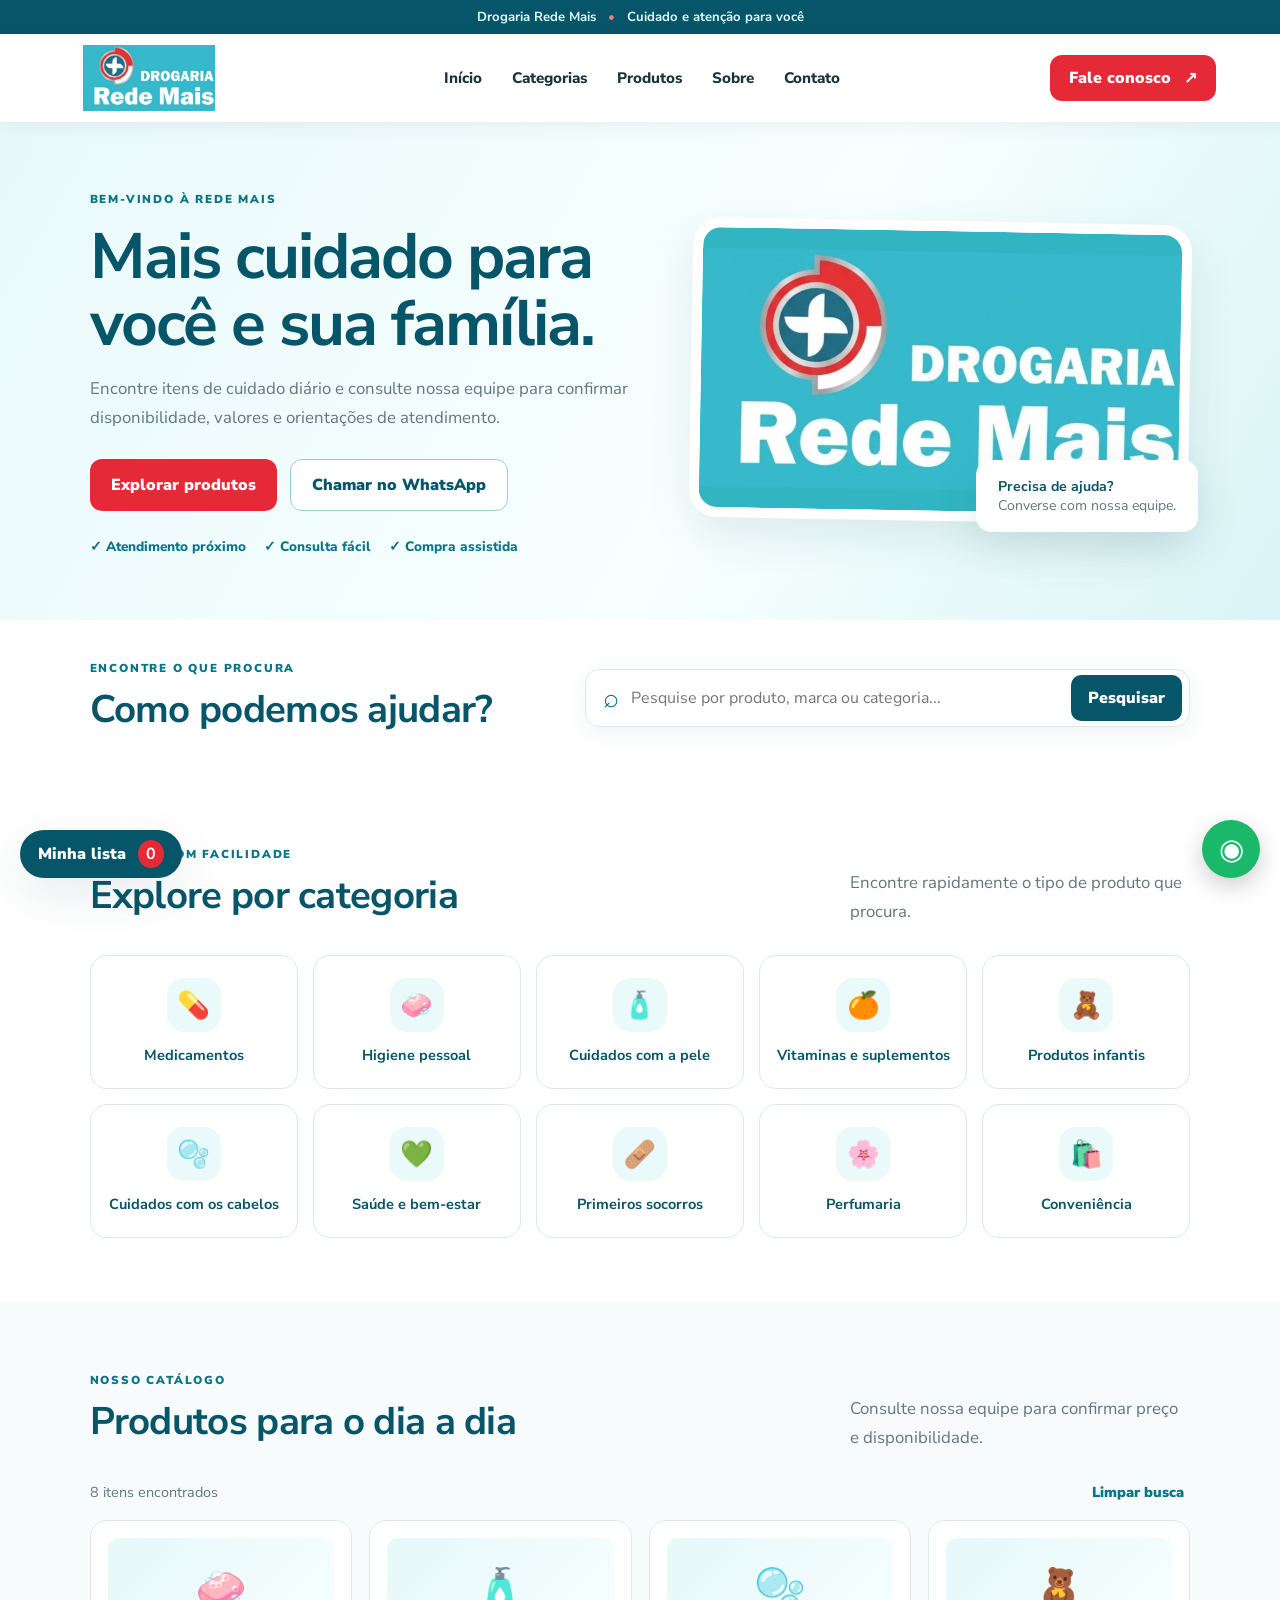
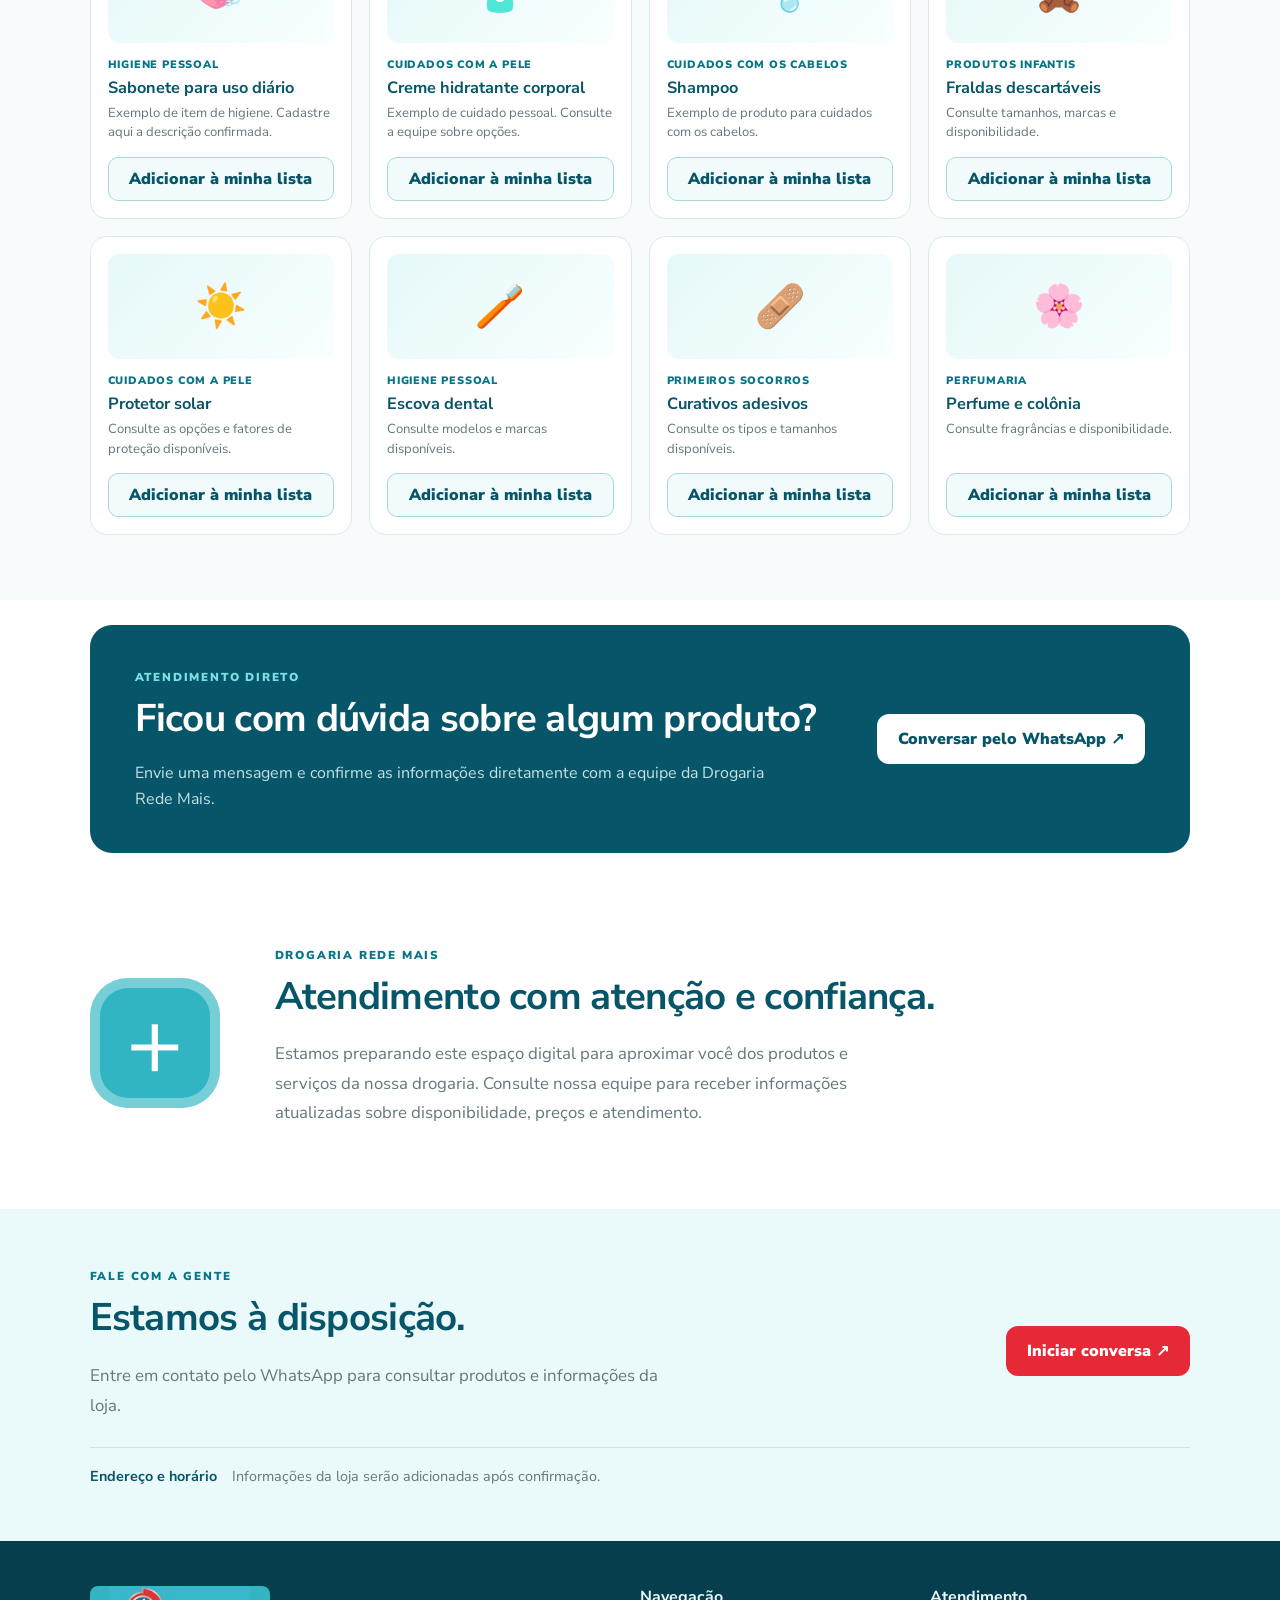
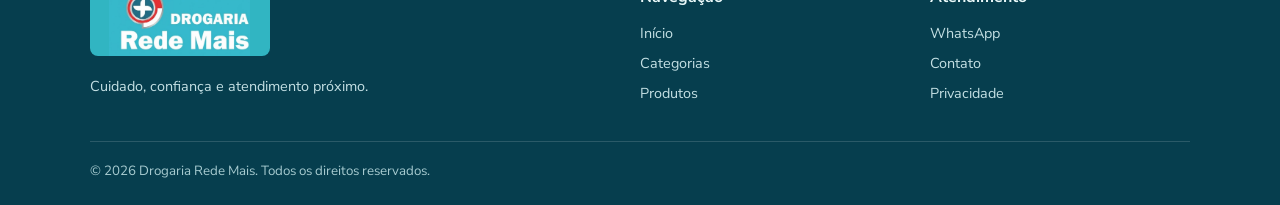
<file: drogaria-rede-mais/drogaria-rede-mais/index.html>
<!doctype html>
<html lang="pt-BR">
<head>
  <meta charset="utf-8">
  <meta name="viewport" content="width=device-width, initial-scale=1">
  <meta name="theme-color" content="#31b5c2">
  <title>Drogaria Rede Mais | Cuidado e atendimento pelo WhatsApp</title>
  <meta name="description" content="Conheça a Drogaria Rede Mais. Consulte produtos, categorias e ofertas e fale com nossa equipe pelo WhatsApp.">
  <meta name="robots" content="index,follow">
  <link rel="canonical" href="https://www.seudominio.com.br/">
  <meta property="og:type" content="website">
  <meta property="og:title" content="Drogaria Rede Mais">
  <meta property="og:description" content="Cuidado, confiança e atendimento próximo. Consulte nossos produtos pelo WhatsApp.">
  <meta property="og:image" content="images/logo-rede-mais.jpg">
  <link rel="preconnect" href="https://fonts.googleapis.com">
  <link rel="preconnect" href="https://fonts.gstatic.com" crossorigin>
  <link href="https://fonts.googleapis.com/css2?family=Nunito+Sans:wght@400;600;700;800;900&display=swap" rel="stylesheet">
  <link rel="stylesheet" href="css/style.css">
  <script type="application/ld+json">
  {
    "@context":"https://schema.org",
    "@type":"Pharmacy",
    "name":"Drogaria Rede Mais",
    "image":"images/logo-rede-mais.jpg",
    "description":"Drogaria com atendimento e consulta de produtos pelo WhatsApp.",
    "telephone":"",
    "address":{"@type":"PostalAddress","addressCountry":"BR"}
  }
  </script>
</head>
<body>
  <div class="top-strip">Drogaria Rede Mais <span>•</span> Cuidado e atenção para você</div>
  <header class="site-header">
    <a class="brand" href="index.html" aria-label="Drogaria Rede Mais - início">
      <img src="images/logo-rede-mais.jpg" alt="Logomarca Drogaria Rede Mais">
    </a>
    <button class="menu-toggle" id="menuToggle" aria-label="Abrir menu" aria-expanded="false">☰</button>
    <nav class="main-nav" id="mainNav">
      <a href="#inicio">Início</a><a href="#categorias">Categorias</a><a href="#produtos">Produtos</a><a href="#sobre">Sobre</a><a href="#contato">Contato</a>
    </nav>
    <a class="header-whatsapp" data-whatsapp-link href="#" target="_blank" rel="noopener">Fale conosco <span>↗</span></a>
  </header>

  <main>
    <section class="hero" id="inicio">
      <div class="hero-copy">
        <span class="eyebrow">BEM-VINDO À REDE MAIS</span>
        <h1>Mais cuidado para você e sua família.</h1>
        <p>Encontre itens de cuidado diário e consulte nossa equipe para confirmar disponibilidade, valores e orientações de atendimento.</p>
        <div class="hero-actions"><a class="btn btn-red" href="#produtos">Explorar produtos</a><a class="btn btn-outline" data-whatsapp-link href="#" target="_blank" rel="noopener">Chamar no WhatsApp</a></div>
        <div class="hero-trust"><span>✓ Atendimento próximo</span><span>✓ Consulta fácil</span><span>✓ Compra assistida</span></div>
      </div>
      <div class="hero-art">
        <div class="hero-logo-frame"><img src="images/logo-rede-mais.jpg" alt="Drogaria Rede Mais"></div>
        <div class="floating-note"><strong>Precisa de ajuda?</strong><br>Converse com nossa equipe.</div>
      </div>
    </section>

    <section class="search-section" aria-label="Pesquisar produtos">
      <div><span class="eyebrow">ENCONTRE O QUE PROCURA</span><h2>Como podemos ajudar?</h2></div>
      <form id="searchForm" class="search-box" role="search">
        <span aria-hidden="true">⌕</span><input id="searchInput" type="search" placeholder="Pesquise por produto, marca ou categoria..." aria-label="Pesquisar produtos">
        <button type="submit">Pesquisar</button>
      </form>
    </section>

    <section class="section" id="categorias">
      <div class="section-heading"><div><span class="eyebrow">NAVEGUE COM FACILIDADE</span><h2>Explore por categoria</h2></div><p>Encontre rapidamente o tipo de produto que procura.</p></div>
      <div class="category-grid" id="categoryGrid"></div>
    </section>

    <section class="section products-section" id="produtos">
      <div class="section-heading"><div><span class="eyebrow">NOSSO CATÁLOGO</span><h2>Produtos para o dia a dia</h2></div><p>Consulte nossa equipe para confirmar preço e disponibilidade.</p></div>
      <div class="filter-row"><span id="resultCount">Confira algumas categorias</span><button class="clear-filter" id="clearFilter" type="button">Limpar busca</button></div>
      <div class="product-grid" id="productGrid"></div>
      <div class="empty-state" id="emptyState" hidden><h3>Não encontramos esse produto.</h3><p>Envie sua busca para nossa equipe e consulte outras opções.</p><a class="btn btn-green" id="emptyWhatsapp" href="#" target="_blank" rel="noopener">Consultar pelo WhatsApp</a></div>
    </section>

    <section class="promo-band">
      <div><span class="eyebrow">ATENDIMENTO DIRETO</span><h2>Ficou com dúvida sobre algum produto?</h2><p>Envie uma mensagem e confirme as informações diretamente com a equipe da Drogaria Rede Mais.</p></div>
      <a class="btn btn-white" data-whatsapp-link href="#" target="_blank" rel="noopener">Conversar pelo WhatsApp ↗</a>
    </section>

    <section class="section about-section" id="sobre">
      <div class="about-symbol">+</div>
      <div><span class="eyebrow">DROGARIA REDE MAIS</span><h2>Atendimento com atenção e confiança.</h2><p>Estamos preparando este espaço digital para aproximar você dos produtos e serviços da nossa drogaria. Consulte nossa equipe para receber informações atualizadas sobre disponibilidade, preços e atendimento.</p></div>
    </section>

    <section class="contact-section" id="contato">
      <div><span class="eyebrow">FALE COM A GENTE</span><h2>Estamos à disposição.</h2><p>Entre em contato pelo WhatsApp para consultar produtos e informações da loja.</p></div>
      <a class="btn btn-red" data-whatsapp-link href="#" target="_blank" rel="noopener">Iniciar conversa ↗</a>
      <div class="contact-placeholder"><strong>Endereço e horário</strong><span>Informações da loja serão adicionadas após confirmação.</span></div>
    </section>
  </main>

  <footer class="footer">
    <div class="footer-brand"><img src="images/logo-rede-mais.jpg" alt="Drogaria Rede Mais"><p>Cuidado, confiança e atendimento próximo.</p></div>
    <div><strong>Navegação</strong><a href="#inicio">Início</a><a href="#categorias">Categorias</a><a href="#produtos">Produtos</a></div>
    <div><strong>Atendimento</strong><a data-whatsapp-link href="#" target="_blank" rel="noopener">WhatsApp</a><a href="#contato">Contato</a><a href="politica-de-privacidade.html">Privacidade</a></div>
    <small>© <span id="year"></span> Drogaria Rede Mais. Todos os direitos reservados.</small>
  </footer>

  <button class="floating-whatsapp" id="floatingWhatsapp" aria-label="Falar com a Drogaria Rede Mais">◉</button>
  <button class="cart-fab" id="cartOpen" aria-label="Abrir lista de consulta">Minha lista <b id="cartCount">0</b></button>

  <dialog id="cartDialog" class="cart-dialog">
    <div class="dialog-head"><div><span class="eyebrow">SUA CONSULTA</span><h2>Lista de produtos</h2></div><button id="cartClose" class="close-btn" aria-label="Fechar">×</button></div>
    <div id="cartItems" class="cart-items"></div>
    <p class="cart-note">Os itens serão enviados para consulta. Preços e disponibilidade precisam ser confirmados pela farmácia.</p>
    <button class="btn btn-green full" id="sendOrder">Enviar lista pelo WhatsApp</button>
  </dialog>

  <script src="js/config.js"></script>
  <script src="js/products.js"></script>
  <script src="js/app.js"></script>
</body>
</html>
</file>
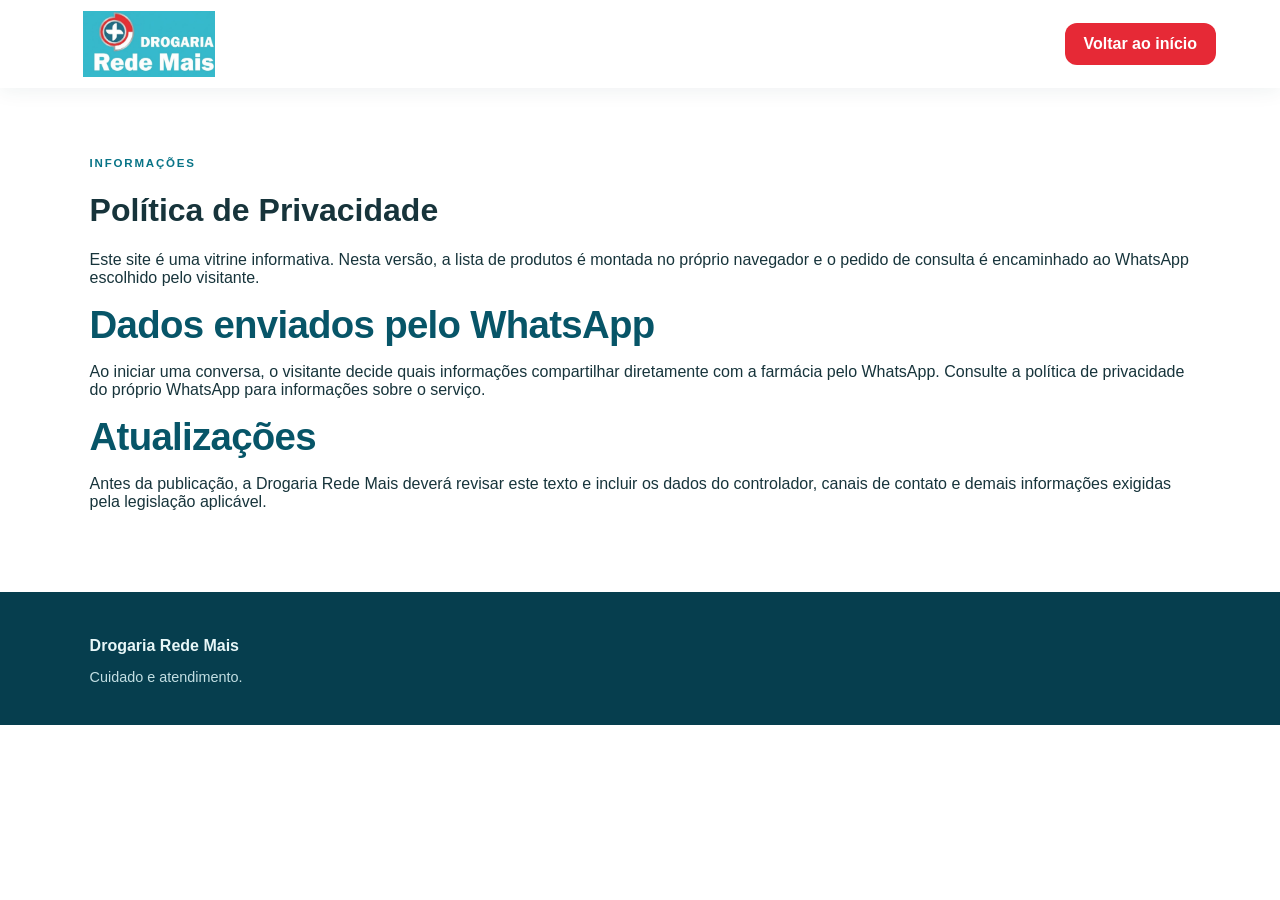
<file: politica-de-privacidade.html>
<!doctype html><html lang="pt-BR"><head><meta charset="utf-8"><meta name="viewport" content="width=device-width,initial-scale=1"><title>Política de Privacidade | Drogaria Rede Mais</title><meta name="description" content="Informações sobre privacidade e uso deste site da Drogaria Rede Mais."><link rel="stylesheet" href="css/style.css"></head><body><header class="site-header"><a class="brand" href="index.html"><img src="images/logo-rede-mais.jpg" alt="Drogaria Rede Mais"></a><a class="header-whatsapp" href="index.html">Voltar ao início</a></header><main class="section"><span class="eyebrow">INFORMAÇÕES</span><h1>Política de Privacidade</h1><p>Este site é uma vitrine informativa. Nesta versão, a lista de produtos é montada no próprio navegador e o pedido de consulta é encaminhado ao WhatsApp escolhido pelo visitante.</p><h2>Dados enviados pelo WhatsApp</h2><p>Ao iniciar uma conversa, o visitante decide quais informações compartilhar diretamente com a farmácia pelo WhatsApp. Consulte a política de privacidade do próprio WhatsApp para informações sobre o serviço.</p><h2>Atualizações</h2><p>Antes da publicação, a Drogaria Rede Mais deverá revisar este texto e incluir os dados do controlador, canais de contato e demais informações exigidas pela legislação aplicável.</p></main><footer class="footer"><div class="footer-brand"><strong>Drogaria Rede Mais</strong><p>Cuidado e atendimento.</p></div></footer></body></html>
</file>
<file: drogaria-rede-mais/drogaria-rede-mais/css/style.css>
:root{--teal:#31b5c2;--teal-dark:#087487;--navy:#075568;--red:#e62936;--ink:#17343b;--muted:#64777c;--pale:#eaf9fa;--line:#dce9eb;--white:#fff;--shadow:0 16px 45px rgba(5,65,77,.10)}
*{box-sizing:border-box}html{scroll-behavior:smooth}body{margin:0;font-family:"Nunito Sans",Arial,sans-serif;color:var(--ink);background:#fff}a{color:inherit;text-decoration:none}button,input{font:inherit}.top-strip{background:var(--navy);color:#dff8fa;text-align:center;padding:8px 16px;font-size:.82rem;font-weight:700}.top-strip span{color:#ff7b80;margin:0 8px}.site-header{height:88px;display:flex;align-items:center;justify-content:space-between;gap:28px;padding:10px max(5vw,22px);background:white;position:sticky;top:0;z-index:20;box-shadow:0 4px 18px #073b4710}.brand{width:170px;height:66px;display:flex;align-items:center;overflow:hidden}.brand img{width:100%;height:100%;object-fit:contain}.main-nav{display:flex;align-items:center;gap:30px;font-weight:800;font-size:.95rem}.main-nav a:hover{color:var(--teal-dark)}.header-whatsapp{background:var(--red);color:white;padding:12px 19px;border-radius:12px;font-weight:900}.header-whatsapp span{margin-left:8px}.menu-toggle{display:none;border:0;background:var(--pale);border-radius:10px;padding:9px 12px;font-size:1.3rem;color:var(--navy)}
.hero{padding:65px max(7vw,24px);display:grid;grid-template-columns:1.05fr .95fr;align-items:center;gap:50px;background:linear-gradient(120deg,#e9f9fa 0%,#f8ffff 58%,#d9f4f5 100%);min-height:480px;overflow:hidden}.eyebrow{font-size:.72rem;letter-spacing:1.8px;color:var(--teal-dark);font-weight:900}.hero h1{font-size:clamp(2.5rem,5vw,4.4rem);line-height:1.04;letter-spacing:-2px;margin:15px 0;color:var(--navy);max-width:650px}.hero-copy>p,.section-heading>p,.about-section p,.contact-section p{font-size:1.05rem;line-height:1.75;color:var(--muted);max-width:590px}.hero-actions{display:flex;gap:13px;flex-wrap:wrap;margin:26px 0}.btn{display:inline-flex;align-items:center;justify-content:center;border:0;border-radius:12px;padding:14px 21px;font-weight:900;cursor:pointer;transition:.2s}.btn:hover{transform:translateY(-2px);filter:brightness(.97)}.btn-red{background:var(--red);color:#fff}.btn-outline{border:1.5px solid #9bcdd2;color:var(--navy);background:#fff}.btn-green{background:#159b67;color:#fff}.btn-white{background:#fff;color:var(--navy)}.hero-trust{display:flex;gap:18px;flex-wrap:wrap;color:var(--teal-dark);font-size:.85rem;font-weight:800}.hero-art{position:relative;min-height:330px;display:grid;place-items:center}.hero-logo-frame{width:min(100%,520px);height:300px;background:white;border:10px solid white;border-radius:28px;box-shadow:var(--shadow);overflow:hidden;transform:rotate(1deg)}.hero-logo-frame img{width:100%;height:100%;object-fit:contain;background:var(--teal)}.floating-note{position:absolute;bottom:4px;right:-8px;background:#fff;padding:17px 22px;border-radius:15px;box-shadow:var(--shadow);font-size:.88rem;color:var(--muted)}.floating-note strong{color:var(--navy)}
.search-section{margin:-1px auto 0;padding:36px max(7vw,24px);background:white;display:flex;align-items:center;justify-content:space-between;gap:30px}.search-section h2,.section h2,.about-section h2,.contact-section h2,.promo-band h2{font-size:clamp(1.7rem,3vw,2.5rem);margin:5px 0;color:var(--navy);letter-spacing:-.7px}.search-box{width:min(610px,55%);height:58px;border:1px solid var(--line);border-radius:14px;display:flex;align-items:center;padding:6px 7px 6px 17px;box-shadow:0 6px 22px #064b5810}.search-box>span{font-size:1.7rem;color:var(--teal-dark);margin-right:10px}.search-box input{border:0;outline:0;flex:1;min-width:0;color:var(--ink)}.search-box button{border:0;background:var(--navy);color:white;border-radius:10px;padding:12px 17px;font-weight:900;cursor:pointer}
.section{padding:65px max(7vw,24px)}.section-heading{display:flex;justify-content:space-between;align-items:end;gap:25px;margin-bottom:28px}.section-heading>p{max-width:340px;margin:0}.category-grid{display:grid;grid-template-columns:repeat(5,1fr);gap:15px}.category-card{border:1px solid var(--line);border-radius:17px;padding:22px 12px;text-align:center;background:#fff;cursor:pointer;transition:.2s}.category-card:hover,.category-card.active{border-color:var(--teal);background:var(--pale);transform:translateY(-3px)}.category-icon{width:54px;height:54px;margin:0 auto 12px;display:grid;place-items:center;border-radius:17px;background:var(--pale);font-size:1.65rem}.category-card strong{font-size:.91rem;color:var(--navy)}
.products-section{background:#f7fbfc}.filter-row{display:flex;justify-content:space-between;align-items:center;color:var(--muted);font-size:.9rem;margin:0 0 17px}.clear-filter{border:0;background:transparent;color:var(--teal-dark);font-weight:900;cursor:pointer}.product-grid{display:grid;grid-template-columns:repeat(4,1fr);gap:17px}.product-card{background:#fff;border:1px solid var(--line);border-radius:17px;padding:17px;display:flex;flex-direction:column;min-height:245px}.product-visual{height:105px;border-radius:12px;background:linear-gradient(135deg,#e6f8f9,#f8ffff);display:grid;place-items:center;font-size:2.6rem;color:var(--teal-dark);margin-bottom:14px}.product-card small{color:var(--teal-dark);font-weight:900;text-transform:uppercase;letter-spacing:.8px;font-size:.67rem}.product-card h3{font-size:1.02rem;margin:5px 0;color:var(--navy)}.product-card p{font-size:.82rem;color:var(--muted);line-height:1.5;margin:0 0 14px}.product-card button{margin-top:auto;border:1px solid #a8d8dc;background:#f2fbfc;color:var(--navy);padding:10px;border-radius:10px;font-weight:900;cursor:pointer}.product-card button:hover{background:var(--teal);color:white}.empty-state{text-align:center;padding:38px 15px}.empty-state p{color:var(--muted)}.promo-band{margin:25px max(7vw,24px);padding:40px 45px;background:var(--navy);border-radius:22px;color:#fff;display:flex;align-items:center;justify-content:space-between;gap:25px}.promo-band .eyebrow{color:#7ce0e7}.promo-band h2{color:#fff}.promo-band p{color:#c5e1e5;max-width:650px;line-height:1.6;margin-bottom:0}
.about-section{display:grid;grid-template-columns:150px 1fr;gap:35px;align-items:center}.about-symbol{height:130px;width:130px;border-radius:38px;background:var(--teal);display:grid;place-items:center;color:white;font-size:6rem;font-weight:400;box-shadow:inset 0 0 0 10px #ffffff55}.contact-section{background:#eaf9fa;padding:55px max(7vw,24px);display:grid;grid-template-columns:1fr auto;gap:10px 30px;align-items:center}.contact-placeholder{grid-column:1/-1;border-top:1px solid #cce7e9;padding-top:18px;display:flex;gap:15px;flex-wrap:wrap;color:var(--muted);font-size:.9rem}.contact-placeholder strong{color:var(--navy)}
.footer{background:#063e4e;color:#e8f7f8;padding:45px max(7vw,24px) 25px;display:grid;grid-template-columns:2fr 1fr 1fr;gap:30px}.footer-brand img{width:180px;height:70px;object-fit:contain;background:var(--teal);border-radius:8px}.footer p,.footer a{color:#c3dfe3;font-size:.9rem}.footer>div:not(:first-child){display:flex;flex-direction:column;gap:10px}.footer strong{margin-bottom:5px}.footer a:hover{color:white}.footer small{grid-column:1/-1;border-top:1px solid #ffffff25;padding-top:20px;color:#a7cbd0}
.floating-whatsapp{position:fixed;right:20px;bottom:22px;z-index:30;width:58px;height:58px;border:0;border-radius:50%;background:#19b86b;color:#fff;font-size:1.8rem;box-shadow:0 8px 25px #0003;cursor:pointer}.cart-fab{position:fixed;left:20px;bottom:22px;z-index:25;border:0;border-radius:30px;background:var(--navy);color:white;padding:13px 18px;font-weight:900;box-shadow:var(--shadow);cursor:pointer}.cart-fab b{background:var(--red);padding:3px 8px;border-radius:50%;margin-left:7px}.cart-dialog{border:0;border-radius:20px;padding:25px;width:min(520px,calc(100% - 28px));box-shadow:0 20px 80px #001e2b55}.cart-dialog::backdrop{background:#062c36aa}.dialog-head{display:flex;justify-content:space-between;align-items:center}.dialog-head h2{margin:3px 0 15px;color:var(--navy)}.close-btn{border:0;background:#eef7f8;border-radius:50%;font-size:1.5rem;width:38px;height:38px;cursor:pointer}.cart-items{display:grid;gap:10px;max-height:280px;overflow:auto}.cart-line{display:flex;justify-content:space-between;gap:12px;border-bottom:1px solid var(--line);padding:10px 0}.cart-line button{border:0;background:none;color:var(--red);font-weight:900;cursor:pointer}.cart-note{font-size:.8rem;color:var(--muted);line-height:1.5}.full{width:100%}
@media(max-width:900px){.main-nav{gap:15px}.hero{gap:25px}.category-grid{grid-template-columns:repeat(3,1fr)}.product-grid{grid-template-columns:repeat(2,1fr)}.search-section{align-items:flex-start;flex-direction:column}.search-box{width:100%}}
@media(max-width:650px){.site-header{height:72px;padding:8px 18px}.brand{width:135px;height:52px}.menu-toggle{display:block;margin-left:auto}.main-nav{display:none;position:absolute;top:72px;left:0;right:0;background:white;padding:15px 22px 22px;box-shadow:0 12px 18px #003b4718;flex-direction:column;align-items:stretch;gap:0}.main-nav.open{display:flex}.main-nav a{padding:12px 0;border-bottom:1px solid var(--line)}.header-whatsapp{padding:10px 12px;font-size:.78rem}.hero{padding:43px 22px 55px;grid-template-columns:1fr;gap:25px}.hero h1{font-size:2.65rem}.hero-art{min-height:220px}.hero-logo-frame{height:210px;width:100%;border-width:6px}.floating-note{right:0;bottom:-10px}.hero-trust{gap:10px;font-size:.76rem}.search-section{padding:32px 22px}.section{padding:48px 22px}.section-heading{display:block}.section-heading>p{margin-top:8px}.category-grid{grid-template-columns:repeat(2,1fr);gap:10px}.category-card{padding:17px 8px}.product-grid{gap:10px}.product-card{padding:12px;min-height:235px}.product-visual{height:85px}.promo-band{margin:12px 15px 20px;padding:28px 22px;display:block}.promo-band .btn{margin-top:20px;width:100%}.about-section{grid-template-columns:1fr;gap:20px}.about-symbol{width:90px;height:90px;font-size:4rem;border-radius:27px}.contact-section{padding:42px 22px;grid-template-columns:1fr}.contact-section>.btn{width:100%}.contact-placeholder{grid-column:auto;display:grid;gap:5px}.footer{grid-template-columns:1fr 1fr;padding:35px 22px 22px;gap:25px}.footer-brand{grid-column:1/-1}.footer small{grid-column:1/-1}.cart-fab{left:12px;bottom:14px;padding:11px 14px}.floating-whatsapp{right:13px;bottom:14px;width:53px;height:53px}.search-box{height:auto;min-height:54px}.search-box button{padding:11px 12px;font-size:.85rem}.search-box input{font-size:.86rem}}
@media(prefers-reduced-motion:reduce){*{scroll-behavior:auto!important;transition:none!important}}
</file>
<file: css/style.css>
:root{--teal:#31b5c2;--teal-dark:#087487;--navy:#075568;--red:#e62936;--ink:#17343b;--muted:#64777c;--pale:#eaf9fa;--line:#dce9eb;--white:#fff;--shadow:0 16px 45px rgba(5,65,77,.10)}
*{box-sizing:border-box}html{scroll-behavior:smooth}body{margin:0;font-family:"Nunito Sans",Arial,sans-serif;color:var(--ink);background:#fff}a{color:inherit;text-decoration:none}button,input{font:inherit}.top-strip{background:var(--navy);color:#dff8fa;text-align:center;padding:8px 16px;font-size:.82rem;font-weight:700}.top-strip span{color:#ff7b80;margin:0 8px}.site-header{height:88px;display:flex;align-items:center;justify-content:space-between;gap:28px;padding:10px max(5vw,22px);background:white;position:sticky;top:0;z-index:20;box-shadow:0 4px 18px #073b4710}.brand{width:170px;height:66px;display:flex;align-items:center;overflow:hidden}.brand img{width:100%;height:100%;object-fit:contain}.main-nav{display:flex;align-items:center;gap:30px;font-weight:800;font-size:.95rem}.main-nav a:hover{color:var(--teal-dark)}.header-whatsapp{background:var(--red);color:white;padding:12px 19px;border-radius:12px;font-weight:900}.header-whatsapp span{margin-left:8px}.menu-toggle{display:none;border:0;background:var(--pale);border-radius:10px;padding:9px 12px;font-size:1.3rem;color:var(--navy)}
.hero{padding:65px max(7vw,24px);display:grid;grid-template-columns:1.05fr .95fr;align-items:center;gap:50px;background:linear-gradient(120deg,#e9f9fa 0%,#f8ffff 58%,#d9f4f5 100%);min-height:480px;overflow:hidden}.eyebrow{font-size:.72rem;letter-spacing:1.8px;color:var(--teal-dark);font-weight:900}.hero h1{font-size:clamp(2.5rem,5vw,4.4rem);line-height:1.04;letter-spacing:-2px;margin:15px 0;color:var(--navy);max-width:650px}.hero-copy>p,.section-heading>p,.about-section p,.contact-section p{font-size:1.05rem;line-height:1.75;color:var(--muted);max-width:590px}.hero-actions{display:flex;gap:13px;flex-wrap:wrap;margin:26px 0}.btn{display:inline-flex;align-items:center;justify-content:center;border:0;border-radius:12px;padding:14px 21px;font-weight:900;cursor:pointer;transition:.2s}.btn:hover{transform:translateY(-2px);filter:brightness(.97)}.btn-red{background:var(--red);color:#fff}.btn-outline{border:1.5px solid #9bcdd2;color:var(--navy);background:#fff}.btn-green{background:#159b67;color:#fff}.btn-white{background:#fff;color:var(--navy)}.hero-trust{display:flex;gap:18px;flex-wrap:wrap;color:var(--teal-dark);font-size:.85rem;font-weight:800}.hero-art{position:relative;min-height:330px;display:grid;place-items:center}.hero-logo-frame{width:min(100%,520px);height:300px;background:white;border:10px solid white;border-radius:28px;box-shadow:var(--shadow);overflow:hidden;transform:rotate(1deg)}.hero-logo-frame img{width:100%;height:100%;object-fit:contain;background:var(--teal)}.floating-note{position:absolute;bottom:4px;right:-8px;background:#fff;padding:17px 22px;border-radius:15px;box-shadow:var(--shadow);font-size:.88rem;color:var(--muted)}.floating-note strong{color:var(--navy)}
.search-section{margin:-1px auto 0;padding:36px max(7vw,24px);background:white;display:flex;align-items:center;justify-content:space-between;gap:30px}.search-section h2,.section h2,.about-section h2,.contact-section h2,.promo-band h2{font-size:clamp(1.7rem,3vw,2.5rem);margin:5px 0;color:var(--navy);letter-spacing:-.7px}.search-box{width:min(610px,55%);height:58px;border:1px solid var(--line);border-radius:14px;display:flex;align-items:center;padding:6px 7px 6px 17px;box-shadow:0 6px 22px #064b5810}.search-box>span{font-size:1.7rem;color:var(--teal-dark);margin-right:10px}.search-box input{border:0;outline:0;flex:1;min-width:0;color:var(--ink)}.search-box button{border:0;background:var(--navy);color:white;border-radius:10px;padding:12px 17px;font-weight:900;cursor:pointer}
.section{padding:65px max(7vw,24px)}.section-heading{display:flex;justify-content:space-between;align-items:end;gap:25px;margin-bottom:28px}.section-heading>p{max-width:340px;margin:0}.category-grid{display:grid;grid-template-columns:repeat(5,1fr);gap:15px}.category-card{border:1px solid var(--line);border-radius:17px;padding:22px 12px;text-align:center;background:#fff;cursor:pointer;transition:.2s}.category-card:hover,.category-card.active{border-color:var(--teal);background:var(--pale);transform:translateY(-3px)}.category-icon{width:54px;height:54px;margin:0 auto 12px;display:grid;place-items:center;border-radius:17px;background:var(--pale);font-size:1.65rem}.category-card strong{font-size:.91rem;color:var(--navy)}
.products-section{background:#f7fbfc}.filter-row{display:flex;justify-content:space-between;align-items:center;color:var(--muted);font-size:.9rem;margin:0 0 17px}.clear-filter{border:0;background:transparent;color:var(--teal-dark);font-weight:900;cursor:pointer}.product-grid{display:grid;grid-template-columns:repeat(4,1fr);gap:17px}.product-card{background:#fff;border:1px solid var(--line);border-radius:17px;padding:17px;display:flex;flex-direction:column;min-height:245px}.product-visual{height:105px;border-radius:12px;background:linear-gradient(135deg,#e6f8f9,#f8ffff);display:grid;place-items:center;font-size:2.6rem;color:var(--teal-dark);margin-bottom:14px}.product-card small{color:var(--teal-dark);font-weight:900;text-transform:uppercase;letter-spacing:.8px;font-size:.67rem}.product-card h3{font-size:1.02rem;margin:5px 0;color:var(--navy)}.product-card p{font-size:.82rem;color:var(--muted);line-height:1.5;margin:0 0 14px}.product-card button{margin-top:auto;border:1px solid #a8d8dc;background:#f2fbfc;color:var(--navy);padding:10px;border-radius:10px;font-weight:900;cursor:pointer}.product-card button:hover{background:var(--teal);color:white}.empty-state{text-align:center;padding:38px 15px}.empty-state p{color:var(--muted)}.promo-band{margin:25px max(7vw,24px);padding:40px 45px;background:var(--navy);border-radius:22px;color:#fff;display:flex;align-items:center;justify-content:space-between;gap:25px}.promo-band .eyebrow{color:#7ce0e7}.promo-band h2{color:#fff}.promo-band p{color:#c5e1e5;max-width:650px;line-height:1.6;margin-bottom:0}
.about-section{display:grid;grid-template-columns:150px 1fr;gap:35px;align-items:center}.about-symbol{height:130px;width:130px;border-radius:38px;background:var(--teal);display:grid;place-items:center;color:white;font-size:6rem;font-weight:400;box-shadow:inset 0 0 0 10px #ffffff55}.contact-section{background:#eaf9fa;padding:55px max(7vw,24px);display:grid;grid-template-columns:1fr auto;gap:10px 30px;align-items:center}.contact-placeholder{grid-column:1/-1;border-top:1px solid #cce7e9;padding-top:18px;display:flex;gap:15px;flex-wrap:wrap;color:var(--muted);font-size:.9rem}.contact-placeholder strong{color:var(--navy)}
.footer{background:#063e4e;color:#e8f7f8;padding:45px max(7vw,24px) 25px;display:grid;grid-template-columns:2fr 1fr 1fr;gap:30px}.footer-brand img{width:180px;height:70px;object-fit:contain;background:var(--teal);border-radius:8px}.footer p,.footer a{color:#c3dfe3;font-size:.9rem}.footer>div:not(:first-child){display:flex;flex-direction:column;gap:10px}.footer strong{margin-bottom:5px}.footer a:hover{color:white}.footer small{grid-column:1/-1;border-top:1px solid #ffffff25;padding-top:20px;color:#a7cbd0}
.floating-whatsapp{position:fixed;right:20px;bottom:22px;z-index:30;width:58px;height:58px;border:0;border-radius:50%;background:#19b86b;color:#fff;font-size:1.8rem;box-shadow:0 8px 25px #0003;cursor:pointer}.cart-fab{position:fixed;left:20px;bottom:22px;z-index:25;border:0;border-radius:30px;background:var(--navy);color:white;padding:13px 18px;font-weight:900;box-shadow:var(--shadow);cursor:pointer}.cart-fab b{background:var(--red);padding:3px 8px;border-radius:50%;margin-left:7px}.cart-dialog{border:0;border-radius:20px;padding:25px;width:min(520px,calc(100% - 28px));box-shadow:0 20px 80px #001e2b55}.cart-dialog::backdrop{background:#062c36aa}.dialog-head{display:flex;justify-content:space-between;align-items:center}.dialog-head h2{margin:3px 0 15px;color:var(--navy)}.close-btn{border:0;background:#eef7f8;border-radius:50%;font-size:1.5rem;width:38px;height:38px;cursor:pointer}.cart-items{display:grid;gap:10px;max-height:280px;overflow:auto}.cart-line{display:flex;justify-content:space-between;gap:12px;border-bottom:1px solid var(--line);padding:10px 0}.cart-line button{border:0;background:none;color:var(--red);font-weight:900;cursor:pointer}.cart-note{font-size:.8rem;color:var(--muted);line-height:1.5}.full{width:100%}
@media(max-width:900px){.main-nav{gap:15px}.hero{gap:25px}.category-grid{grid-template-columns:repeat(3,1fr)}.product-grid{grid-template-columns:repeat(2,1fr)}.search-section{align-items:flex-start;flex-direction:column}.search-box{width:100%}}
@media(max-width:650px){.site-header{height:72px;padding:8px 18px}.brand{width:135px;height:52px}.menu-toggle{display:block;margin-left:auto}.main-nav{display:none;position:absolute;top:72px;left:0;right:0;background:white;padding:15px 22px 22px;box-shadow:0 12px 18px #003b4718;flex-direction:column;align-items:stretch;gap:0}.main-nav.open{display:flex}.main-nav a{padding:12px 0;border-bottom:1px solid var(--line)}.header-whatsapp{padding:10px 12px;font-size:.78rem}.hero{padding:43px 22px 55px;grid-template-columns:1fr;gap:25px}.hero h1{font-size:2.65rem}.hero-art{min-height:220px}.hero-logo-frame{height:210px;width:100%;border-width:6px}.floating-note{right:0;bottom:-10px}.hero-trust{gap:10px;font-size:.76rem}.search-section{padding:32px 22px}.section{padding:48px 22px}.section-heading{display:block}.section-heading>p{margin-top:8px}.category-grid{grid-template-columns:repeat(2,1fr);gap:10px}.category-card{padding:17px 8px}.product-grid{gap:10px}.product-card{padding:12px;min-height:235px}.product-visual{height:85px}.promo-band{margin:12px 15px 20px;padding:28px 22px;display:block}.promo-band .btn{margin-top:20px;width:100%}.about-section{grid-template-columns:1fr;gap:20px}.about-symbol{width:90px;height:90px;font-size:4rem;border-radius:27px}.contact-section{padding:42px 22px;grid-template-columns:1fr}.contact-section>.btn{width:100%}.contact-placeholder{grid-column:auto;display:grid;gap:5px}.footer{grid-template-columns:1fr 1fr;padding:35px 22px 22px;gap:25px}.footer-brand{grid-column:1/-1}.footer small{grid-column:1/-1}.cart-fab{left:12px;bottom:14px;padding:11px 14px}.floating-whatsapp{right:13px;bottom:14px;width:53px;height:53px}.search-box{height:auto;min-height:54px}.search-box button{padding:11px 12px;font-size:.85rem}.search-box input{font-size:.86rem}}
@media(prefers-reduced-motion:reduce){*{scroll-behavior:auto!important;transition:none!important}}
</file>
